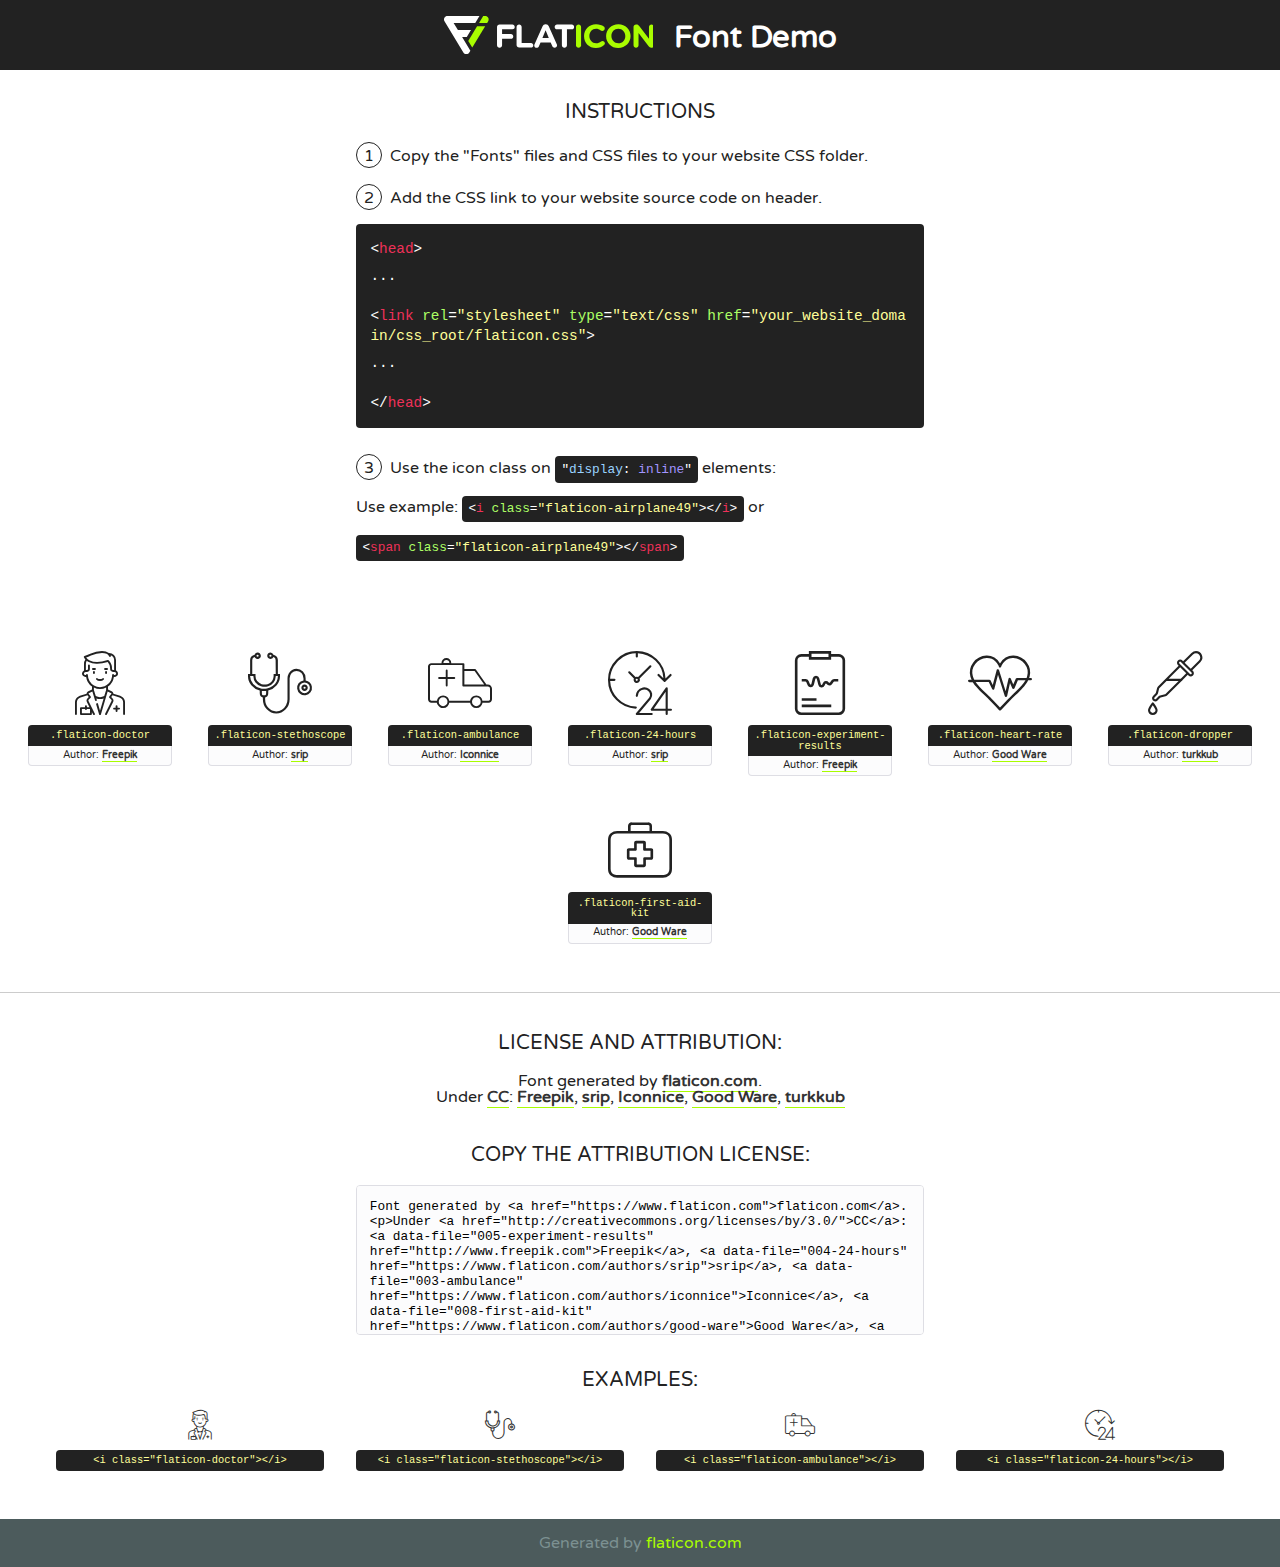
<file: fonts/flaticon/font/flaticon.html>
<!DOCTYPE html>
<!--
  Flaticon icon font: Flaticon
  Creation date: 23/01/2019 09:05
-->
<html>
<!DOCTYPE html>
<html>

<head>
    <title>Flaticon WebFont</title>
    <link href="http://fonts.googleapis.com/css?family=Varela+Round" rel="stylesheet" type="text/css" />
    <link rel="stylesheet" type="text/css" href="flaticon.css">
    <meta charset="UTF-8">
    <style>
    html, body, div, span, applet, object, iframe,
    h1, h2, h3, h4, h5, h6, p, blockquote, pre,
    a, abbr, acronym, address, big, cite, code,
    del, dfn, em, img, ins, kbd, q, s, samp,
    small, strike, strong, sub, sup, tt, var,
    b, u, i, center,
    dl, dt, dd, ol, ul, li,
    fieldset, form, label, legend,
    table, caption, tbody, tfoot, thead, tr, th, td,
    article, aside, canvas, details, embed, 
    figure, figcaption, footer, header, hgroup, 
    menu, nav, output, ruby, section, summary,
    time, mark, audio, video {
        margin: 0;
        padding: 0;
        border: 0;
        font-size: 100%;
        font: inherit;
        vertical-align: baseline;
    }
    /* HTML5 display-role reset for older browsers */
    article, aside, details, figcaption, figure, 
    footer, header, hgroup, menu, nav, section {
        display: block;
    }
    body {
        line-height: 1;
    }
    ol, ul {
        list-style: none;
    }
    blockquote, q {
        quotes: none;
    }
    blockquote:before, blockquote:after,
    q:before, q:after {
        content: '';
        content: none;
    }
    table {
        border-collapse: collapse;
        border-spacing: 0;
    }
    body {
        font-family: 'Varela Round', Helvetica, Arial, sans-serif;
        font-size: 16px;
        color: #222;
    }
    a {
        color: #333;
        border-bottom: 1px solid #a9fd00;
        font-weight: bold;
        text-decoration: none;
    }
    * {
        -moz-box-sizing: border-box;
        -webkit-box-sizing: border-box;
        box-sizing: border-box;
        margin: 0;
        padding: 0;
    }
    [class^="flaticon-"]:before, [class*=" flaticon-"]:before, [class^="flaticon-"]:after, [class*=" flaticon-"]:after {
        font-family: Flaticon;
        font-size: 30px;
        font-style: normal;
        margin-left: 20px;
        color: #333;
    }
    .wrapper {
        max-width: 600px;
        margin: auto;
        padding: 0 1em;
    }
    .title {
        font-size: 1.25em;
        text-align: center;
        margin-bottom: 1em;
        text-transform: uppercase;
    }
    header {
        text-align: center;
        background-color: #222;
        color: #fff;
        padding: 1em;
    }
    header .logo {
        width: 210px;
        height: 38px;
        display: inline-block;
        vertical-align: middle;
        margin-right: 1em;
        border: none;
    }
    header strong {
        font-size: 1.95em;
        font-weight: bold;
        vertical-align: middle;
        margin-top: 5px;
        display: inline-block;
    }
    .demo {
        margin: 2em auto;
        line-height: 1.25em;
    }
    .demo ul li {
        margin-bottom: 1em;
    }
    .demo ul li .num {
        color: #222;
        border-radius: 20px;
        display: inline-block;
        width: 26px;
        padding: 3px;
        height: 26px;
        text-align: center;
        margin-right: 0.5em;
        border: 1px solid #222;
    }
    .demo ul li code {
        background-color: #222;
        border-radius: 4px;
        padding: 0.25em 0.5em;
        display: inline-block;
        color: #fff;
        font-family: Consolas,Monaco,Lucida Console,Liberation Mono,DejaVu Sans Mono,Bitstream Vera Sans Mono,Courier New, monospace;
        font-weight: lighter;
        margin-top: 1em;
        font-size: 0.8em;
        word-break: break-all;
    }
    .demo ul li code.big {
        padding: 1em;
        font-size: 0.9em;
    }
    .demo ul li code .red {
        color: #EF3159;
    }
    .demo ul li code .green {
        color: #ACFF65;
    }
    .demo ul li code .yellow {
        color: #FFFF99;
    }
    .demo ul li code .blue {
        color: #99D3FF;
    }
    .demo ul li code .purple {
        color: #A295FF;
    }
    .demo ul li code .dots {
        margin-top: 0.5em;
        display: block;
    }
    #glyphs {
        border-bottom: 1px solid #ccc;
        padding: 2em 0;
        text-align: center;
    }
    .glyph {
        display: inline-block;
        width: 9em;
        margin: 1em;
        text-align: center;
        vertical-align: top;
        background: #FFF;
    }
    .glyph .glyph-icon {
        padding: 10px;
        display: block;
        font-family:"Flaticon";
        font-size: 64px;
        line-height: 1;
    }
    .glyph .glyph-icon:before {
        font-size: 64px;
        color: #222;
        margin-left: 0;
    }
    .class-name {
        font-size: 0.65em;
        background-color: #222;
        color: #fff;
        border-radius: 4px 4px 0 0;
        padding: 0.5em;
        color: #FFFF99;
        font-family: Consolas,Monaco,Lucida Console,Liberation Mono,DejaVu Sans Mono,Bitstream Vera Sans Mono,Courier New, monospace;
    }
    .author-name {
        font-size: 0.6em;
        background-color: #fcfcfd;
        border: 1px solid #DEDEE4;
        border-top: 0;
        border-radius: 0 0 4px 4px;
        padding: 0.5em;
    }
    .class-name:last-child {
        font-size: 10px;
        color:#888;
    }
    .class-name:last-child a {
        font-size: 10px;
        color:#555;
    }
    .class-name:last-child a:hover {
        color:#a9fd00;
    }
    .glyph > input {
        display: block;
        width: 100px;
        margin: 5px auto;
        text-align: center;
        font-size: 12px;
        cursor: text;
    }
    .glyph > input.icon-input {
        font-family:"Flaticon";
        font-size: 16px;
        margin-bottom: 10px;
    }
    .attribution .title {
        margin-top: 2em;
    }
    .attribution textarea {
        background-color: #fcfcfd;
        padding: 1em;
        border: none;
        box-shadow: none;
        border: 1px solid #DEDEE4;
        border-radius: 4px;
        resize: none;
        width: 100%;
        height: 150px;
        font-size: 0.8em;
        font-family: Consolas,Monaco,Lucida Console,Liberation Mono,DejaVu Sans Mono,Bitstream Vera Sans Mono,Courier New, monospace;
        -webkit-appearance: none;
    }
    .iconsuse {
        margin: 2em auto;
        text-align: center;
        max-width: 1200px;
    }
    .iconsuse:after {
        content: '';
        display: table;
        clear: both;
    }
    .iconsuse .image {
        float: left;
        width: 25%;
        padding: 0 1em;
    }
    .iconsuse .image p {
        margin-bottom: 1em;
    }
    .iconsuse .image span {
        display: block;
        font-size: 0.65em;
        background-color: #222;
        color: #fff;
        border-radius: 4px;
        padding: 0.5em;
        color: #FFFF99;
        margin-top: 1em;
        font-family: Consolas,Monaco,Lucida Console,Liberation Mono,DejaVu Sans Mono,Bitstream Vera Sans Mono,Courier New, monospace;
    }
    #footer {
        text-align: center;
        background-color: #4C5B5C;
        color: #7c9192;
        padding: 1em;
    }
    #footer a {
        border: none;
        color: #a9fd00;
        font-weight: normal;
    }
    @media (max-width: 960px) {
        .iconsuse .image {
            width: 50%;
        }
    }
    @media (max-width: 560px) {
        .iconsuse .image {
            width: 100%;
        }
    }
    </style>
</head>

<body class="characters-off">

    <header>
        <a href="https://www.flaticon.com" target="_blank" class="logo">
            <svg version="1.1" xmlns="http://www.w3.org/2000/svg" xmlns:xlink="http://www.w3.org/1999/xlink" xmlns:a="http://ns.adobe.com/AdobeSVGViewerExtensions/3.0/" viewBox="0 0 560.875 102.036" enable-background="new 0 0 560.875 102.036" xml:space="preserve">
                <defs>
                </defs>
                <g>
                    <g class="letters">
                        <path fill="#ffffff" d="M141.596,29.675c0-3.777,2.985-6.767,6.764-6.767h34.438c3.426,0,6.15,2.728,6.15,6.15
                        c0,3.43-2.724,6.149-6.15,6.149h-27.674v13.091h23.719c3.429,0,6.151,2.724,6.151,6.15c0,3.43-2.723,6.149-6.151,6.149h-23.719
                        v17.574c0,3.773-2.986,6.761-6.764,6.761c-3.779,0-6.764-2.989-6.764-6.761V29.675z"></path>
                        <path fill="#ffffff" d="M193.844,29.149c0-3.781,2.985-6.767,6.764-6.767c3.776,0,6.763,2.985,6.763,6.767v42.957h25.039
                        c3.426,0,6.149,2.726,6.149,6.153c0,3.425-2.723,6.15-6.149,6.15h-31.802c-3.779,0-6.764-2.986-6.764-6.768V29.149z"></path>
                        <path fill="#ffffff" d="M241.891,75.71l21.438-48.407c1.492-3.341,4.215-5.357,7.906-5.357h0.792
                        c3.686,0,6.323,2.017,7.815,5.357l21.439,48.407c0.436,0.967,0.701,1.845,0.701,2.723c0,3.602-2.809,6.501-6.414,6.501
                        c-3.161,0-5.269-1.845-6.499-4.655l-4.132-9.661h-27.059l-4.301,10.102c-1.144,2.631-3.426,4.214-6.237,4.214
                        c-3.517,0-6.24-2.81-6.24-6.325C241.1,77.64,241.451,76.677,241.891,75.71z M279.932,58.666l-8.521-20.297l-8.526,20.297H279.932
                        z"></path>
                        <path fill="#ffffff" d="M314.864,35.387H301.86c-3.429,0-6.239-2.813-6.239-6.238c0-3.429,2.811-6.24,6.239-6.24h39.533
                        c3.426,0,6.237,2.811,6.237,6.24c0,3.425-2.811,6.238-6.237,6.238h-13.001v42.785c0,3.773-2.99,6.761-6.764,6.761
                        c-3.779,0-6.764-2.989-6.764-6.761V35.387z"></path>
                        <path fill="#A9FD00" d="M352.615,29.149c0-3.781,2.985-6.767,6.767-6.767c3.774,0,6.761,2.985,6.761,6.767v49.024
                        c0,3.773-2.987,6.761-6.761,6.761c-3.781,0-6.767-2.989-6.767-6.761V29.149z"></path>
                        <path fill="#A9FD00" d="M374.132,53.836v-0.179c0-17.481,13.178-31.801,32.065-31.801c9.22,0,15.459,2.458,20.557,6.238
                        c1.402,1.054,2.637,2.985,2.637,5.357c0,3.692-2.985,6.59-6.681,6.59c-1.845,0-3.071-0.702-4.044-1.319
                        c-3.776-2.813-7.729-4.393-12.562-4.393c-10.364,0-17.831,8.611-17.831,19.154v0.173c0,10.542,7.291,19.329,17.831,19.329
                        c5.715,0,9.492-1.756,13.359-4.834c1.049-0.874,2.458-1.491,4.039-1.491c3.429,0,6.325,2.813,6.325,6.236
                        c0,2.106-1.056,3.78-2.282,4.834c-5.539,4.834-12.036,7.733-21.878,7.733C387.572,85.464,374.132,71.493,374.132,53.836z"></path>
                        <path fill="#A9FD00" d="M433.009,53.836v-0.179c0-17.481,13.79-31.801,32.766-31.801c18.981,0,32.592,14.143,32.592,31.628v0.173
                        c0,17.483-13.785,31.807-32.769,31.807C446.625,85.464,433.009,71.32,433.009,53.836z M484.224,53.836v-0.179
                        c0-10.539-7.725-19.326-18.626-19.326c-10.893,0-18.449,8.611-18.449,19.154v0.173c0,10.542,7.73,19.329,18.626,19.329
                        C476.676,72.986,484.224,64.378,484.224,53.836z"></path>
                        <path fill="#A9FD00" d="M506.233,29.321c0-3.774,2.99-6.763,6.767-6.763h1.401c3.252,0,5.183,1.583,7.029,3.953l26.093,34.265
                        V29.059c0-3.692,2.99-6.677,6.681-6.677c3.683,0,6.671,2.985,6.671,6.677v48.934c0,3.78-2.987,6.765-6.764,6.765h-0.436
                        c-3.257,0-5.188-1.581-7.034-3.953l-27.056-35.492v32.944c0,3.687-2.985,6.676-6.678,6.676c-3.683,0-6.673-2.989-6.673-6.676
                        V29.321z"></path>
                    </g>
                    <g class="insignia">
                        <path fill="#ffffff" d="M48.372,56.137h12.517l11.156-18.537H37.186L25.688,18.539h57.825L94.668,0H9.271
                        C5.925,0,2.842,1.801,1.198,4.716c-1.644,2.907-1.593,6.482,0.134,9.343l50.38,83.501c1.678,2.781,4.689,4.476,7.938,4.476
                        c3.246,0,6.257-1.695,7.935-4.476l2.898-4.804L48.372,56.137z"></path>
                        <g class="i">
                            <path fill="#A9FD00" d="M93.575,18.539h0.031v0.004l21.652,0.004l2.705-4.488c1.727-2.861,1.778-6.436,0.133-9.343
                            C116.454,1.801,113.371,0,110.026,0h-5.294L93.575,18.539z"></path>
                            <polygon fill="#A9FD00" points="88.291,27.356 64.725,66.486 75.519,84.404 109.942,27.356"></polygon>
                        </g>
                    </g>
                </g>
            </svg>
        </a>
        <strong>Font Demo</strong>
    </header>


    <section class="demo wrapper">

        <p class="title">Instructions</p>

        <ul>
            <li>
                <span class="num">1</span>Copy the "Fonts" files and CSS files to your website CSS folder.
            </li>
            <li>
                <span class="num">2</span>Add the CSS link to your website source code on header.
                <code class="big">
                    &lt;<span class="red">head</span>&gt;
                    <br/><span class="dots">...</span>
                    <br/>&lt;<span class="red">link</span> <span class="green">rel</span>=<span class="yellow">"stylesheet"</span> <span class="green">type</span>=<span class="yellow">"text/css"</span> <span class="green">href</span>=<span class="yellow">"your_website_domain/css_root/flaticon.css"</span>&gt;
                    <br/><span class="dots">...</span>
                    <br/>&lt;/<span class="red">head</span>&gt;
                </code>
            </li>

            <li>
                <p>
                    <span class="num">3</span>Use the icon class on <code>"<span class="blue">display</span>:<span class="purple"> inline</span>"</code> elements:
                    <br />
                    Use example: <code>&lt;<span class="red">i</span> <span class="green">class</span>=<span class="yellow">&quot;flaticon-airplane49&quot;</span>&gt;&lt;/<span class="red">i</span>&gt;</code> or <code>&lt;<span class="red">span</span> <span class="green">class</span>=<span class="yellow">&quot;flaticon-airplane49&quot;</span>&gt;&lt;/<span class="red">span</span>&gt;</code>
            </li>
        </ul>

    </section>




   <section id="glyphs">          
    
      
        <div class="glyph"><div class="glyph-icon flaticon-doctor"></div>
            <div class="class-name">.flaticon-doctor</div>
            <div class="author-name">Author: <a data-file="001-doctor" href="http://www.freepik.com">Freepik</a> </div> 
        </div>        
        
        <div class="glyph"><div class="glyph-icon flaticon-stethoscope"></div>
            <div class="class-name">.flaticon-stethoscope</div>
            <div class="author-name">Author: <a data-file="002-stethoscope" href="https://www.flaticon.com/authors/srip">srip</a> </div> 
        </div>        
        
        <div class="glyph"><div class="glyph-icon flaticon-ambulance"></div>
            <div class="class-name">.flaticon-ambulance</div>
            <div class="author-name">Author: <a data-file="003-ambulance" href="https://www.flaticon.com/authors/iconnice">Iconnice</a> </div> 
        </div>        
        
        <div class="glyph"><div class="glyph-icon flaticon-24-hours"></div>
            <div class="class-name">.flaticon-24-hours</div>
            <div class="author-name">Author: <a data-file="004-24-hours" href="https://www.flaticon.com/authors/srip">srip</a> </div> 
        </div>        
        
        <div class="glyph"><div class="glyph-icon flaticon-experiment-results"></div>
            <div class="class-name">.flaticon-experiment-results</div>
            <div class="author-name">Author: <a data-file="005-experiment-results" href="http://www.freepik.com">Freepik</a> </div> 
        </div>        
        
        <div class="glyph"><div class="glyph-icon flaticon-heart-rate"></div>
            <div class="class-name">.flaticon-heart-rate</div>
            <div class="author-name">Author: <a data-file="006-heart-rate" href="https://www.flaticon.com/authors/good-ware">Good Ware</a> </div> 
        </div>        
        
        <div class="glyph"><div class="glyph-icon flaticon-dropper"></div>
            <div class="class-name">.flaticon-dropper</div>
            <div class="author-name">Author: <a data-file="007-dropper" href="https://www.flaticon.com/authors/turkkub">turkkub</a> </div> 
        </div>        
        
        <div class="glyph"><div class="glyph-icon flaticon-first-aid-kit"></div>
            <div class="class-name">.flaticon-first-aid-kit</div>
            <div class="author-name">Author: <a data-file="008-first-aid-kit" href="https://www.flaticon.com/authors/good-ware">Good Ware</a> </div> 
        </div>        
        

    </section>



    <section class="attribution wrapper"   style="text-align:center;">

      <div class="title">License and attribution:</div><div class="attrDiv">Font generated by <a href="https://www.flaticon.com">flaticon.com</a>. <div><p>Under <a href="http://creativecommons.org/licenses/by/3.0/">CC</a>: <a data-file="005-experiment-results" href="http://www.freepik.com">Freepik</a>, <a data-file="004-24-hours" href="https://www.flaticon.com/authors/srip">srip</a>, <a data-file="003-ambulance" href="https://www.flaticon.com/authors/iconnice">Iconnice</a>, <a data-file="008-first-aid-kit" href="https://www.flaticon.com/authors/good-ware">Good Ware</a>, <a data-file="007-dropper" href="https://www.flaticon.com/authors/turkkub">turkkub</a></p>  </div>
      </div>
      <div class="title">Copy the Attribution License:</div>

    <textarea onclick="this.focus();this.select();">Font generated by &lt;a href=&quot;https://www.flaticon.com&quot;&gt;flaticon.com&lt;/a&gt;. <p>Under <a href="http://creativecommons.org/licenses/by/3.0/">CC</a>: <a data-file="005-experiment-results" href="http://www.freepik.com">Freepik</a>, <a data-file="004-24-hours" href="https://www.flaticon.com/authors/srip">srip</a>, <a data-file="003-ambulance" href="https://www.flaticon.com/authors/iconnice">Iconnice</a>, <a data-file="008-first-aid-kit" href="https://www.flaticon.com/authors/good-ware">Good Ware</a>, <a data-file="007-dropper" href="https://www.flaticon.com/authors/turkkub">turkkub</a></p>  
     </textarea>

    </section>

    <section class="iconsuse">

          <div class="title">Examples:</div>            
             
            <div class="image">
                <p>
                    <i class="glyph-icon flaticon-doctor"></i> 
                    <span>&lt;i class=&quot;flaticon-doctor&quot;&gt;&lt;/i&gt;</span>
                </p>
            </div>
            
            <div class="image">
                <p>
                    <i class="glyph-icon flaticon-stethoscope"></i> 
                    <span>&lt;i class=&quot;flaticon-stethoscope&quot;&gt;&lt;/i&gt;</span>
                </p>
            </div>
            
            <div class="image">
                <p>
                    <i class="glyph-icon flaticon-ambulance"></i> 
                    <span>&lt;i class=&quot;flaticon-ambulance&quot;&gt;&lt;/i&gt;</span>
                </p>
            </div>
            
            <div class="image">
                <p>
                    <i class="glyph-icon flaticon-24-hours"></i> 
                    <span>&lt;i class=&quot;flaticon-24-hours&quot;&gt;&lt;/i&gt;</span>
                </p>
            </div>
                       
        </div>
                            
    </section>

<div id="footer">
    <div>Generated by <a href="https://www.flaticon.com">flaticon.com</a>
    </div>
</div>



</body>
</html>
</file>
<file: fonts/flaticon/font/flaticon.css>
/*
  	Flaticon icon font: Flaticon
  	Creation date: 23/01/2019 09:05
  	*/

@font-face {
  font-family: "Flaticon";
  src: url("./Flaticon.eot");
  src: url("./Flaticon.eot?#iefix") format("embedded-opentype"),
       url("./Flaticon.woff2") format("woff2"),
       url("./Flaticon.woff") format("woff"),
       url("./Flaticon.ttf") format("truetype"),
       url("./Flaticon.svg#Flaticon") format("svg");
  font-weight: normal;
  font-style: normal;
}

@media screen and (-webkit-min-device-pixel-ratio:0) {
  @font-face {
    font-family: "Flaticon";
    src: url("./Flaticon.svg#Flaticon") format("svg");
  }
}

[class^="flaticon-"]:before, [class*=" flaticon-"]:before,
[class^="flaticon-"]:after, [class*=" flaticon-"]:after {   
  font-family: Flaticon;
        font-size: 20px;
font-style: normal;
margin-left: 20px;
}

.flaticon-doctor:before { content: "\f100"; }
.flaticon-stethoscope:before { content: "\f101"; }
.flaticon-ambulance:before { content: "\f102"; }
.flaticon-24-hours:before { content: "\f103"; }
.flaticon-experiment-results:before { content: "\f104"; }
.flaticon-heart-rate:before { content: "\f105"; }
.flaticon-dropper:before { content: "\f106"; }
.flaticon-first-aid-kit:before { content: "\f107"; }
</file>
